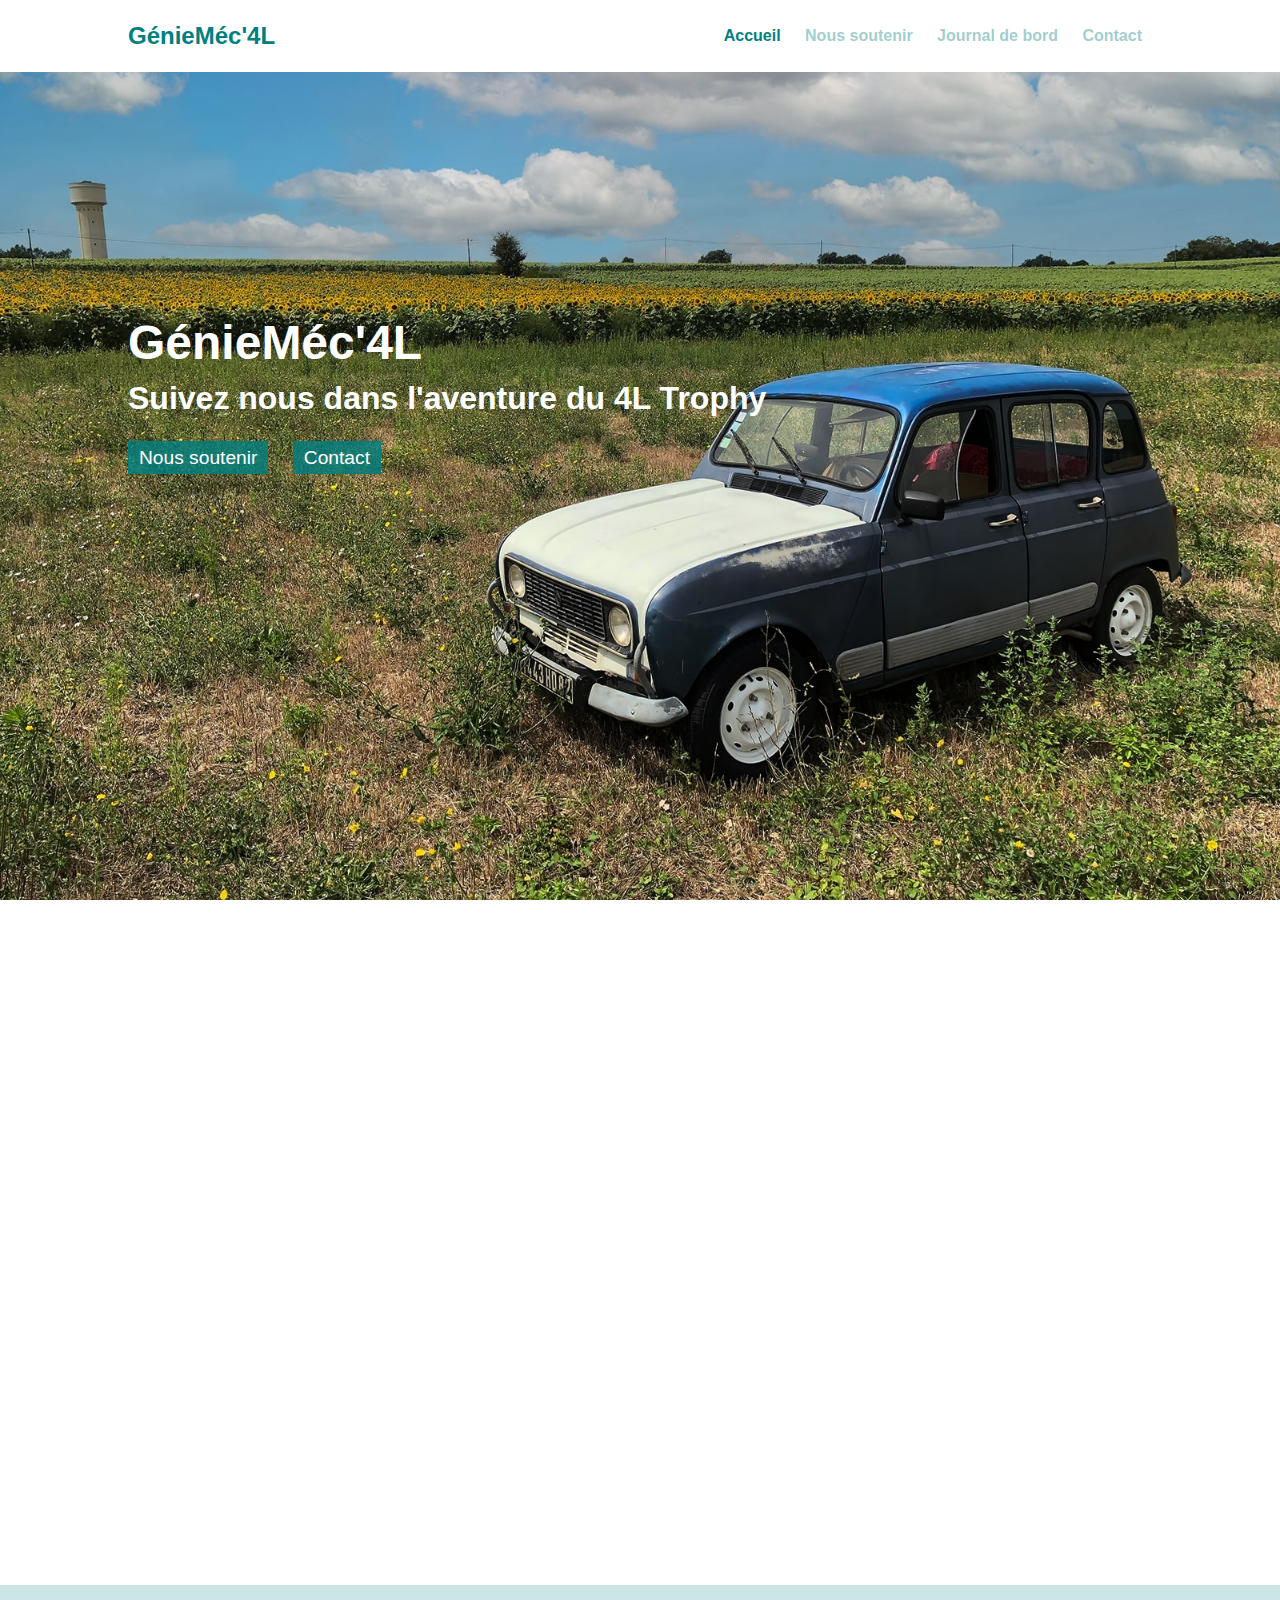
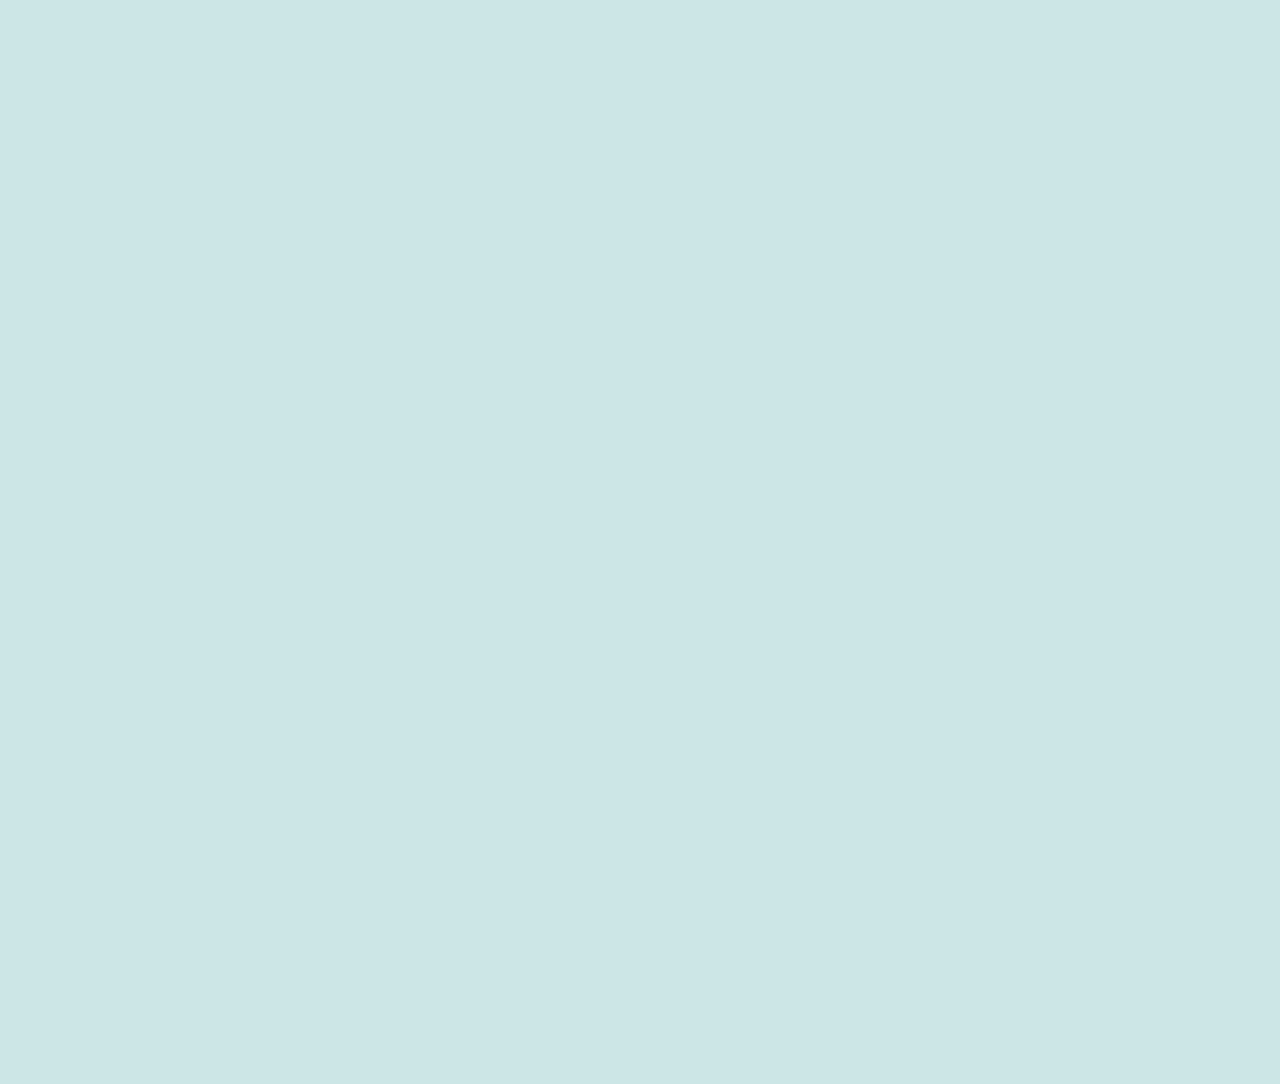
<file: index.html>
<!DOCTYPE html>

<html lang="fr">

<head>
    <!--meta-->
    <meta charset="UTF-8">
    <meta http-equiv="X-UA-Compatible" content="IE=edge">
    <meta name="viewport" content="width=device-width, initial-scale=1.0">
    <meta name="description" 
    content="GénieMéc'4L est une association caritative crée le 18 mars 2020 dans le but de fournir du matériel scolaire, sportif ainsi que des denrées non périssables à des enfants démunis du Sud Marocain en participant à une ou plusieurs éditions du rallye-raid humanitaire 4L Trophy.">

    <!--title-->
    <title>GénieMéc'4L - Suivez nous dans l'aventure du 4L Trophy !</title>

    <!--link-->
    <link rel="stylesheet" href="app.css">
 
    <link rel="apple-touch-icon" sizes="180x180" href="img/favicon/apple-touch-icon.png">
    <link rel="icon" type="image/png" sizes="32x32" href="img/favicon/favicon-32x32.png">
    <link rel="icon" type="image/png" sizes="16x16" href="img/favicon/favicon-16x16.png">
    <link rel="manifest" href="img/favicon/site.webmanifest">
    <link rel="mask-icon" href="img/favicon/safari-pinned-tab.svg" color="#5bbad5">
    <meta name="msapplication-TileColor" content="#da532c">
    <meta name="theme-color" content="#ffffff">

    <!--OpenGraph-->
	<meta property="og:locale" content="fr_FR" />
	<meta property="og:title" content="Génie Méc'4L | Suivez nous dans l'aventure du 4L Trophy 2021 !" />
	<meta property="og:type" content="website" />
	<meta property="og:url" content="https://geniemec4l.fr/" />
	<meta property="og:image" content="https://geniemec4l.fr/img/icon.png" />
	<meta property="og:image:width" content="1200" />
	<meta property="og:image:height" content="600" />
	<meta property="og:site_name" content="GénieMéc'4L">
	<meta property="og:description"
		content="Bienvenue sur le site de l'association Génie Méc'4L ! Vous trouverez ici toutes les informations sur notre participation au 4L Trophy.">

	<!--Twitter cards-->
	<meta name="twitter:card" content="summary_large_image">
	<meta name="twitter:site" content="@geniemec4l">
    <meta name="twitter:creator" content="@geniemec4l">
    <meta name="twitter:description"  content="GénieMéc'4L est une association caritative crée le 18 mars 2020 dans le but de fournir du matériel scolaire, sportif ainsi que des denrées non périssables à des enfants démunis du Sud Marocain en participant à une ou plusieurs éditions du rallye-raid humanitaire 4L Trophy. " > 
    <meta name="twitter:image"  content="https://geniemec4l.fr/img/icon.png" > 

</head>

<body>
    <!-- noscript -->
    <noscript class="noscript">JavaScript est désactivé sur votre navigateur. Activer le dans les paramètres.</noscript>
    
    <header class="topbar" id="navbar">
        <span class="topbar-span">
            <a href="index.html" class="topbar-logo">GénieMéc'4L</a>
            <div class="topbar-btn">
                <div class="topbar-btn_toogle"></div>
            </div>
            <nav class="topbar-nav" id="navbar-nav">
                <a href="index.html" class="active">Accueil</a>
                <a href="nous-soutenir.html">Nous soutenir</a>
                <a href="journal-de-bord.html">Journal de bord</a>
                <a href="contact.html">Contact</a>
        </span>
        </nav>
    </header>

    <div class="homescreen">
        <div class="homescreen-text">
            <h1 class="reveal-1">GénieMéc'4L</h1>
            <span class="reveal-2">Suivez nous dans l'aventure du 4L Trophy</span>
            <div class="homescreen-text_buttons reveal-3">
                <a href="nous-soutenir.html">Nous soutenir</a>
                <a href="contact.html">Contact</a>
            </div>
        </div>
    </div>
    <div class="association-container">
        <div class="bloc">
            <h1 class="reveal-1">L'association</h1>
            <h2 class="reveal-2">Présentation</h2>
            <p class="reveal-3">Génie Méc'4L est une association caritative crée le 18 mars 2020 dans le but de fournir du matériel scolaire, sportif ainsi que des denrées non périssables à des enfants démunis du Sud Marocain en participant à une ou plusieurs éditions du rallye-raid humanitaire 4L Trophy. </p>
            <h2 class="reveal-2">Actualité</h2>
            <div class="news reveal-3">
                <img class="news_home-img" src="img/controle.jpg" alt="Photo de la 4L">
                <div class="news-home">
                    <h2>Contrôle technique en poche</h2>
                    <span>14.08.2021</span>
                    <p>C'est bon ! La 4L a passé le contrôle technique et peut désormais rouler sur la route.</p>
                    <a href="journal-de-bord.html">Voir toutes nos avancées</a>
                </div>
            </div>
        </div>
    </div>
    <div class="main">
        <div class="bloc">
            <h1 class="reveal-1">Le 4L Trophy </h1>
            
            <h2 class="reveal-2">Présentation du rally</h2>
            <p class="reveal-3">Le 4L Trophy est un raid automobile humanitaire reliant la France et le Maroc dans le but d'aider les plus démunis. Créé par Jean-Jacques Rey en 1997, il est organisé par l'entreprise Desertours en partenariat avec l'École supérieure de commerce de Rennes. </p>
            <p class="reveal-3">Le raid est organisé annuellement et fait participer près de 3000 étudiants de 18 à 28 ans. Les participants disputent une course d'orientation d'environ 6 000 km réalisée exclusivement en Renault 4L, traversant la France, l’Espagne et le Maroc. Le départ a lieu à Biarritz, puis les équipages traversent librement l'Espagne jusqu'à Algésiras et prennent le ferry pour le Maroc, où les épreuves du raid commencent. Le parcours présente plusieurs étapes dont certaines autour des dunes de Merzouga et dans l'Atlas, pour mener jusqu'à Marrakech. Les participants roulent la journée, en se guidant avec un roadbook et une boussole et se rassemblent le soir dans un bivouac prévu par l'organisation. </p>
            <p class="reveal-3">L'objectif est d'atteindre Marrakech pour remettre des fournitures scolaires et sportives ainsi que des denrées non périssables aux enfants les plus démunis du Maroc. Une fois sur place, celles-ci seront redistribuées par les équipes de l’association <a href="https://enfantsdudesert.org/4l-trophy/" target="_blank" rel="noopener noreferrer">Enfants du Désert</a>.</p>

            <h2 class="reveal-3">Une aventure humainitaire</h2>
            <span class="imgflot">
                <img class="reveal-3" src="img/aventure-humanitaire.jpg" alt="Collecte des donnations">
                <p class="reveal-2">Au delà de la compétition, cet événement est avant tout une aventure humaine, sportive et solidaire pour les étudiants. Depuis toujours, le Raid 4L Trophy intègre une démarche solidaire et éco-citoyenne qui font de ses actions une partie intégrante de l’aventure, notamment par la collaboration avec l’association Enfant du Désert pour laquelle les étudiants collectent des fournitures scolaires afin d’aider les enfants marocains dans leur scolarisation. Ce projet a déjà aidé plus de 260 000 enfants et a permis la création de 25 salles de classe et de 2 blocs sanitaire.</p>
                <p class="reveal-2">Cette action soutient aussi la Croix Rouge Française :
                Chaque équipage est en effet tenu d’acheminer 10 kg de denrées alimentaires (non périssables) jusqu’au Village Départ. En 2018, 14 tonnes de nourriture ont été collectées, soit plus de 20 000 repas servis.</p>
                
            </span>
            <h2 class="trophy_desktop reveal-1">Le 4L Trophy 2022</h2>
            <p class="reveal-2">Le 4L Trophy 2022 est la 25ème édition du rally. Elle se déroulera sur 10 jours, du 17 au 27 février 2022.</p>
            <p class="reveal-2">Programme : <br>
            <br>
            16 & 17 février : village départ à Biarritz et vérifications téchniques et administratives, départ vers Algésiras (Espagne)<br>
            <br>    
            Du 18 au 20 février : Accueil à Algésiras puis traversée du Détroit de Gibraltar <br>
            <br>
            Du 21 au 25 février : 6 étapes dans le Grand Sud marocain <br>
            <br>
            25 février : Arrivée à Marrakech <br>
            <br>
            26 février : Journée de repos – Remise des Prix – Soirée de Clôture <br>
            <br>
            27 février : Passage bateau et retour libre en Europe
            </p>
        </div>
    </div>
    <script src="jquery.js"></script>
    <script src="app.js"></script>
</body>
</html>
</file>
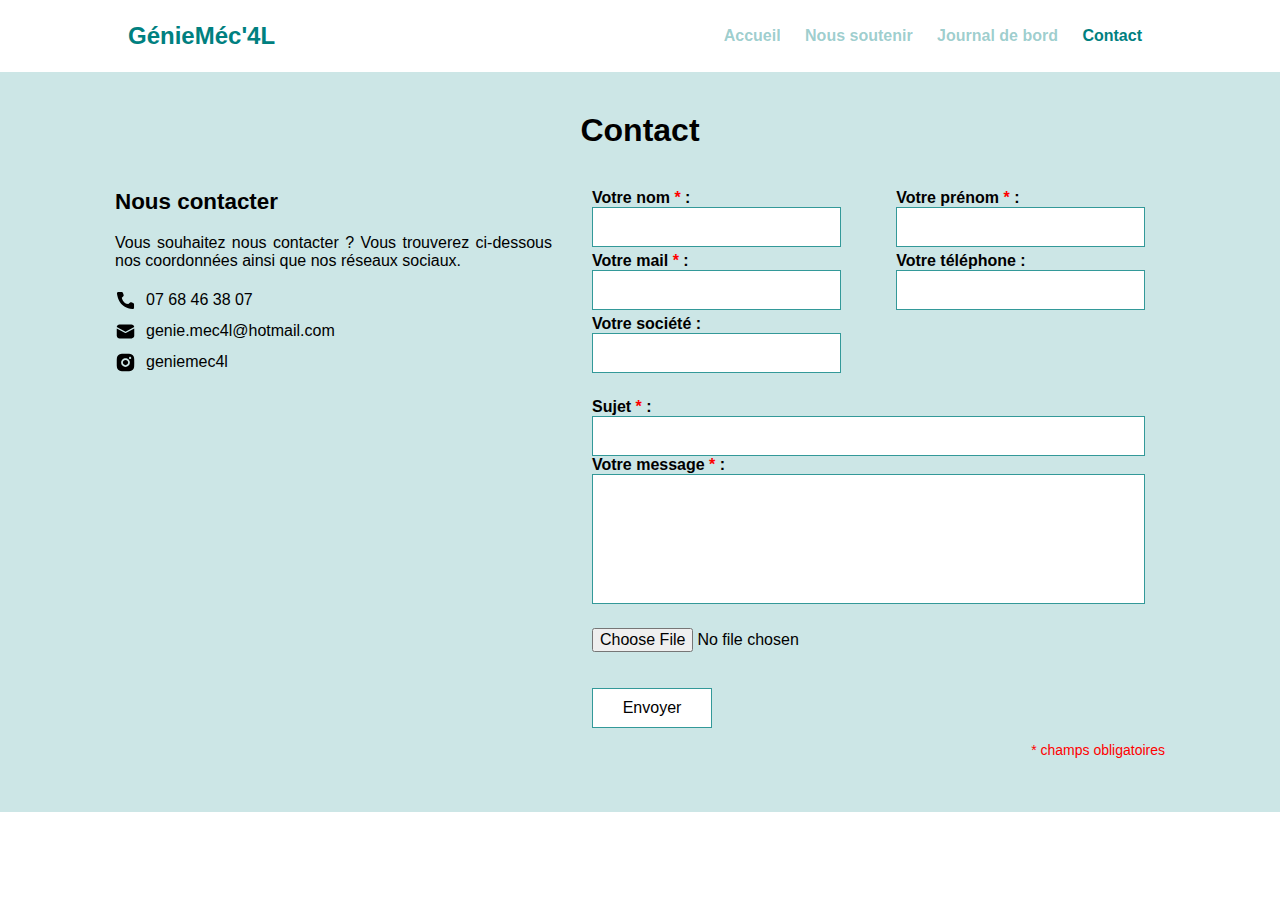
<file: contact.html>
<!DOCTYPE html>

<html lang="fr">

<head>
        <!--meta-->
        <meta charset="UTF-8">
        <meta http-equiv="X-UA-Compatible" content="IE=edge">
        <meta name="viewport" content="width=device-width, initial-scale=1.0">
        <meta property="description"
            content="C'est ici que vous pouvez trouver toutes les informations pour nous contacter.">
    
        <!--title-->
        <title>Contact - GénieMéc'4L</title>
    
        <!--link-->
        <link rel="stylesheet" href="app.css">

        <link rel="apple-touch-icon" sizes="180x180" href="img/favicon/apple-touch-icon.png">
        <link rel="icon" type="image/png" sizes="32x32" href="img/favicon/favicon-32x32.png">
        <link rel="icon" type="image/png" sizes="16x16" href="img/favicon/favicon-16x16.png">
        <link rel="manifest" href="img/favicon/site.webmanifest">
        <link rel="mask-icon" href="img/favicon/safari-pinned-tab.svg" color="#5bbad5">
        <meta name="msapplication-TileColor" content="#da532c">
        <meta name="theme-color" content="#ffffff">
        
</head>

<body>

    <header class="topbar">
        <span class="topbar-span">
            <a href="index.html" class="topbar-logo">GénieMéc'4L</a>
            <div class="topbar-btn">
                <div class="topbar-btn_toogle"></div>
            </div>
            <nav class="topbar-nav">
                <a href="index.html">Accueil</a>
                <a href="nous-soutenir.html">Nous soutenir</a>
                <a href="journal-de-bord.html">Journal de bord</a>
                <a href="contact.html" class="active">Contact</a>
        </span>
        </nav>
    </header>
    <div class="void"></div>
    <div class="main">
        <div class="bloc">
            <h1>Contact</h1>
            <span class="contact-container">
                <div class="contacts">
                    <h2>Nous contacter</h2>
                    <span>Vous souhaitez nous contacter ? Vous trouverez ci-dessous nos coordonnées ainsi que nos réseaux sociaux.</span>
                    <a href="tel:0768463807" class="contacts-phone">07 68 46 38 07</a>
                    <a href="mailto:geniemec4l@hotmail.com" class="contacts-email">genie.mec4l@hotmail.com</a>
                    <a href="https://instagram.com/geniemec4l/" target="_blank" class="contacts-instagram">geniemec4l</a>
                </div>
                <!-- form -->
                <div class="formcontainer">
                    <form class="form" name="contact" method="post" action="contact/success.html" autocomplete="on" data-netlify="true">
                        <div class="formcontent">
                            <label for="firstname">Votre nom <span>*</span> :<br>
                            <input type="text" name="nom" id="input" required>
                            </label>
                        </div>
                        <div class="formcontent">
                            <label for="name">Votre prénom <span>*</span> :<br>
                            <input type="text" name="prénom" id="input" required>
                            </label>
                        </div>
                        <div class="formcontent">
                            <label for="emailname">Votre mail <span>*</span> :<br>
                                <input type="email" name="email" id="input" required>
                            </label>
                        </div>
                        <div class="formcontent">
                            <label for="phonenumber">Votre téléphone :<br>
                                <input type="tel" name="tel" id="input">
                            </label>
                        </div>
                        <div class="formcontent">
                            <label for="societyname">Votre société :<br>
                                <input type="text" name="société" id="input">
                            </label>
                        </div>
                        <span class="formsubject-container">                        <div class="formsubject">
                            <label for="subjectcontent">Sujet <span>*</span> :<br>
                                <input type="text" name="sujet" id="subjectinput" required>
                            </label>
                        </div>
                        </span>
                        <div class="formmessage">
                            <label for="messagecontent">Votre message <span>*</span> :<br>
                                <textarea type="text" name="message" id="messageinput" rows="6" required></textarea>
                            </label>
                        </div>
                        <div class="file">
                            <label for="file">
                                <input type="file" name="pièce jointe" id="fileinput">
                            </label>
                        </div>
                        <div class="submit">
                            <input type="submit" value="Envoyer" class="send">
                        </div>
                    </form>
                    <p class="required">* champs obligatoires</p>
                </div>
            </span>
        </div>
    </div>
</body>
<script src="jquery.js"></script>
<script src="app.js"></script>
</html>
</file>
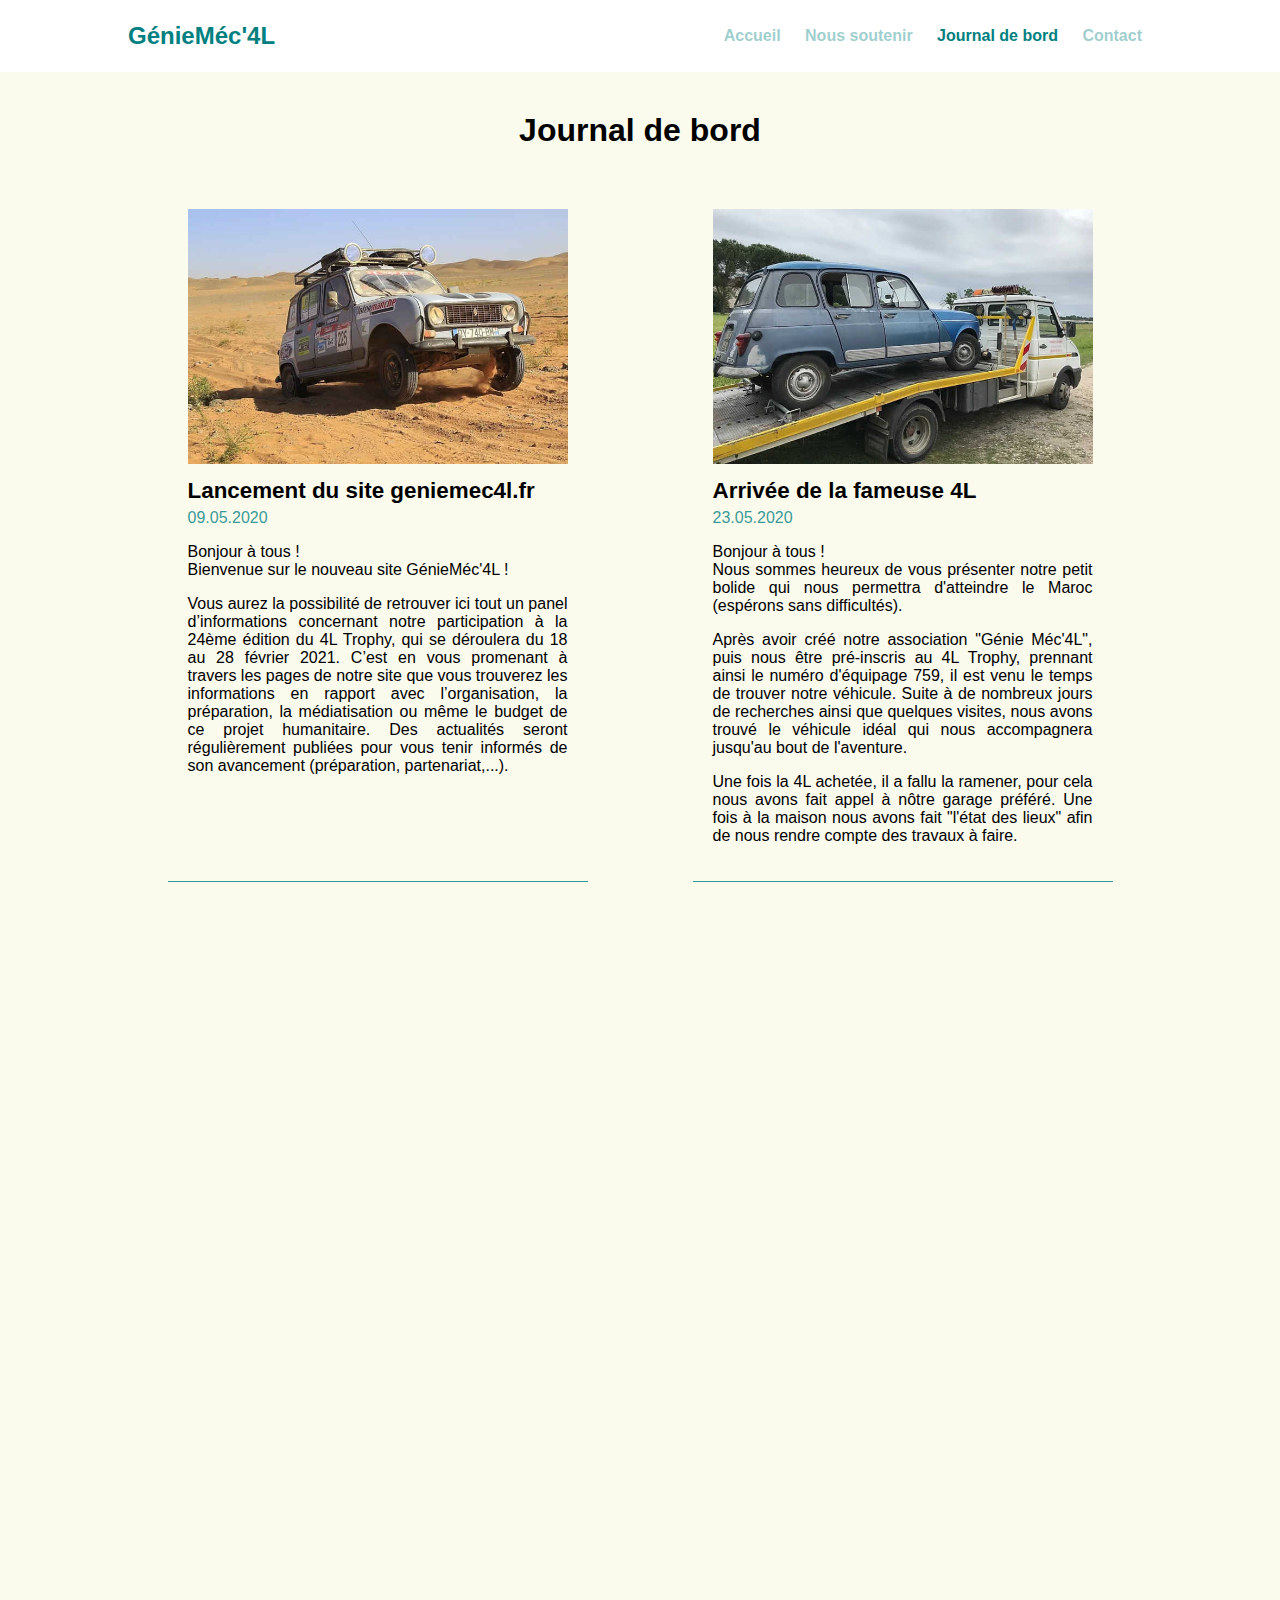
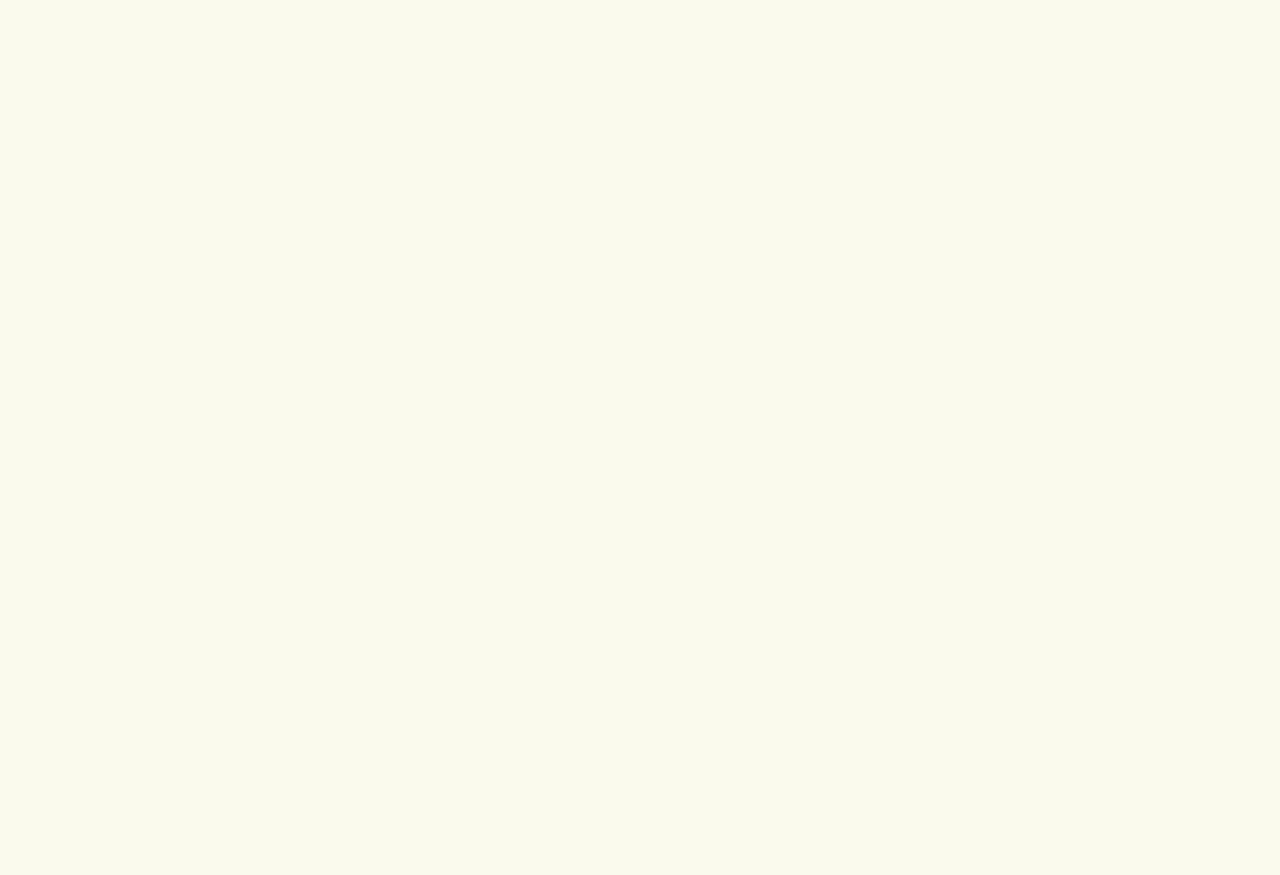
<file: journal-de-bord.html>
<!DOCTYPE html>

<html lang="fr">

<head>
    <!--meta-->
    <meta charset="UTF-8">
    <meta http-equiv="X-UA-Compatible" content="IE=edge">
    <meta name="viewport" content="width=device-width, initial-scale=1.0">
    <meta name="description"
        content="Suivez nos avancées dans notre projet : des actualités seront régulièrement publiées pour vous tenir informés (préparation, partenariat,...).">

    <!--title-->
    <title>Journal de bord - GénieMéc'4L</title>

    <!--link-->
    <link rel="stylesheet" href="app.css">

    <link rel="apple-touch-icon" sizes="180x180" href="img/favicon/apple-touch-icon.png">
    <link rel="icon" type="image/png" sizes="32x32" href="img/favicon/favicon-32x32.png">
    <link rel="icon" type="image/png" sizes="16x16" href="img/favicon/favicon-16x16.png">
    <link rel="manifest" href="img/favicon/site.webmanifest">
    <link rel="mask-icon" href="img/favicon/safari-pinned-tab.svg" color="#5bbad5">
    <meta name="msapplication-TileColor" content="#da532c">
    <meta name="theme-color" content="#ffffff">
    
</head>

<body>

    <header class="topbar">
        <span class="topbar-span">
            <a href="index.html" class="topbar-logo">GénieMéc'4L</a>
            <div class="topbar-btn">
                <div class="topbar-btn_toogle"></div>
            </div>
            <nav class="topbar-nav">
                <a href="index.html">Accueil</a>
                <a href="nous-soutenir.html">Nous soutenir</a>
                <a href="journal-de-bord.html" class="active">Journal de bord</a>
                <a href="contact.html">Contact</a>
        </span>
        </nav>
    </header>
    <div class="void"></div>
    <div class="main-beige">
        <div class="bloc">
            <h1 class="reveal-1">Journal de bord</h1>
            <span class="news-container">
                <div class="news reveal-2">
                    <img src="img/lancement.jpg" alt="">
                    <h2>Lancement du site geniemec4l.fr</h2>
                    <span>09.05.2020</span>
                    <p>Bonjour à tous ! <br> Bienvenue sur le nouveau site GénieMéc'4L ! </p>
                    <p>Vous aurez la possibilité de retrouver ici tout un panel d’informations concernant notre participation à la 24ème édition du 4L Trophy, qui se déroulera du 18 au 28 février 2021. C’est en vous promenant à travers les pages de notre site que vous trouverez les informations en rapport avec l’organisation, la préparation, la médiatisation ou même le budget de ce projet humanitaire. Des actualités seront régulièrement publiées pour vous tenir informés de son avancement (préparation, partenariat,...).</p>
                </div>
                <div class="news reveal-2">
                    <img src="img/arrivee-4l.jpg" alt="Photo de la 4L">
                    <h2>Arrivée de la fameuse 4L</h2>
                    <span>23.05.2020</span>
                    <p>Bonjour à tous ! <br>
                    Nous sommes heureux de vous présenter notre petit bolide qui nous permettra d'atteindre le Maroc (espérons sans difficultés).</p>
                    <p>Après avoir créé notre association "Génie Méc'4L", puis nous être pré-inscris au 4L Trophy, prennant ainsi le numéro d'équipage 759, il est venu le temps de trouver notre véhicule. Suite à de nombreux jours de recherches ainsi que quelques visites, nous avons trouvé le véhicule idéal qui nous accompagnera jusqu'au bout de l'aventure. </p>
                    <p>Une fois la 4L achetée, il a fallu la ramener, pour cela nous avons fait appel à nôtre garage préféré. Une fois à la maison nous avons fait "l'état des lieux" afin de nous rendre compte des travaux à faire.</p>
                </div>
                <div class="news reveal-2">
                    <img src="img/debut-travaux.jpg" alt="Photo du début des travaux sur la 4L">
                    <h2>Les travaux débutent</h2>
                    <span>08.05.2020</span>
                    <p>C'est parti ! <br>
                    Nous commençons la restauration de la 4l. Le joint d'arbre à came, les souflets de cardans et de direction sont à remplacer, nous avons donc commencé le démontage.</p>
                </div>
                <div class="news reveal-2">
                    <img src="img/ca-avance.jpg" alt="Photo de l'avancement des travaux sur la 4L">
                    <h2>Ça avance</h2>
                    <span>18.07.2020</span>
                    <p>Le démontage se poursuit, le radiateur, la colonne de direction, les cardans, la boite de vitesse ainsi que le démareur sont tombés.</p>
                </div>
                <div class="news reveal-2">
                    <img src="img/tambour.jpg" alt="Photo d'un tambour de la 4L">
                    <h2>Remplacement des garnitures de frein</h2>
                    <span>13.08.2020</span>
                    <p>Les garnitures de frein ont été remplacées.</p>
                </div>
                <div class="news reveal-2">
                    <img src="img/poste-soudure.jpg" alt="Photo du poste à soudure">
                    <h2>Soudure sur la 4L</h2>
                    <span>14.11.2020</span>
                    <p>Un poste à soudure a été loué afin de boucher un trou sur l'aile droite</p>
                </div>
                <div class="news reveal-2">
                    <img src="img/jantes.jpg" alt="Photo des jantes peintes de la 4L">
                    <h2>Peinture des jantes</h2>
                    <span>30.07.2021</span>
                    <p>Le relooking extérieur a aussi commencé, les jantes ont été sablées puis peintes.</p>
                </div>
                <div class="news reveal-2">
                    <img src="img/controle.jpg" alt="Photo de la 4L">
                    <h2>Contrôle technique en poche</h2>
                    <span>14.08.2021</span>
                    <p>C'est bon ! La 4L a passé le contrôle technique et peut désormais rouler sur la route.</p>
                </div>
            </div>
            </span>
        </div>
    </div>
</body>

<script src="jquery.js"></script>
<script src="app.js"></script>

</html>
</file>
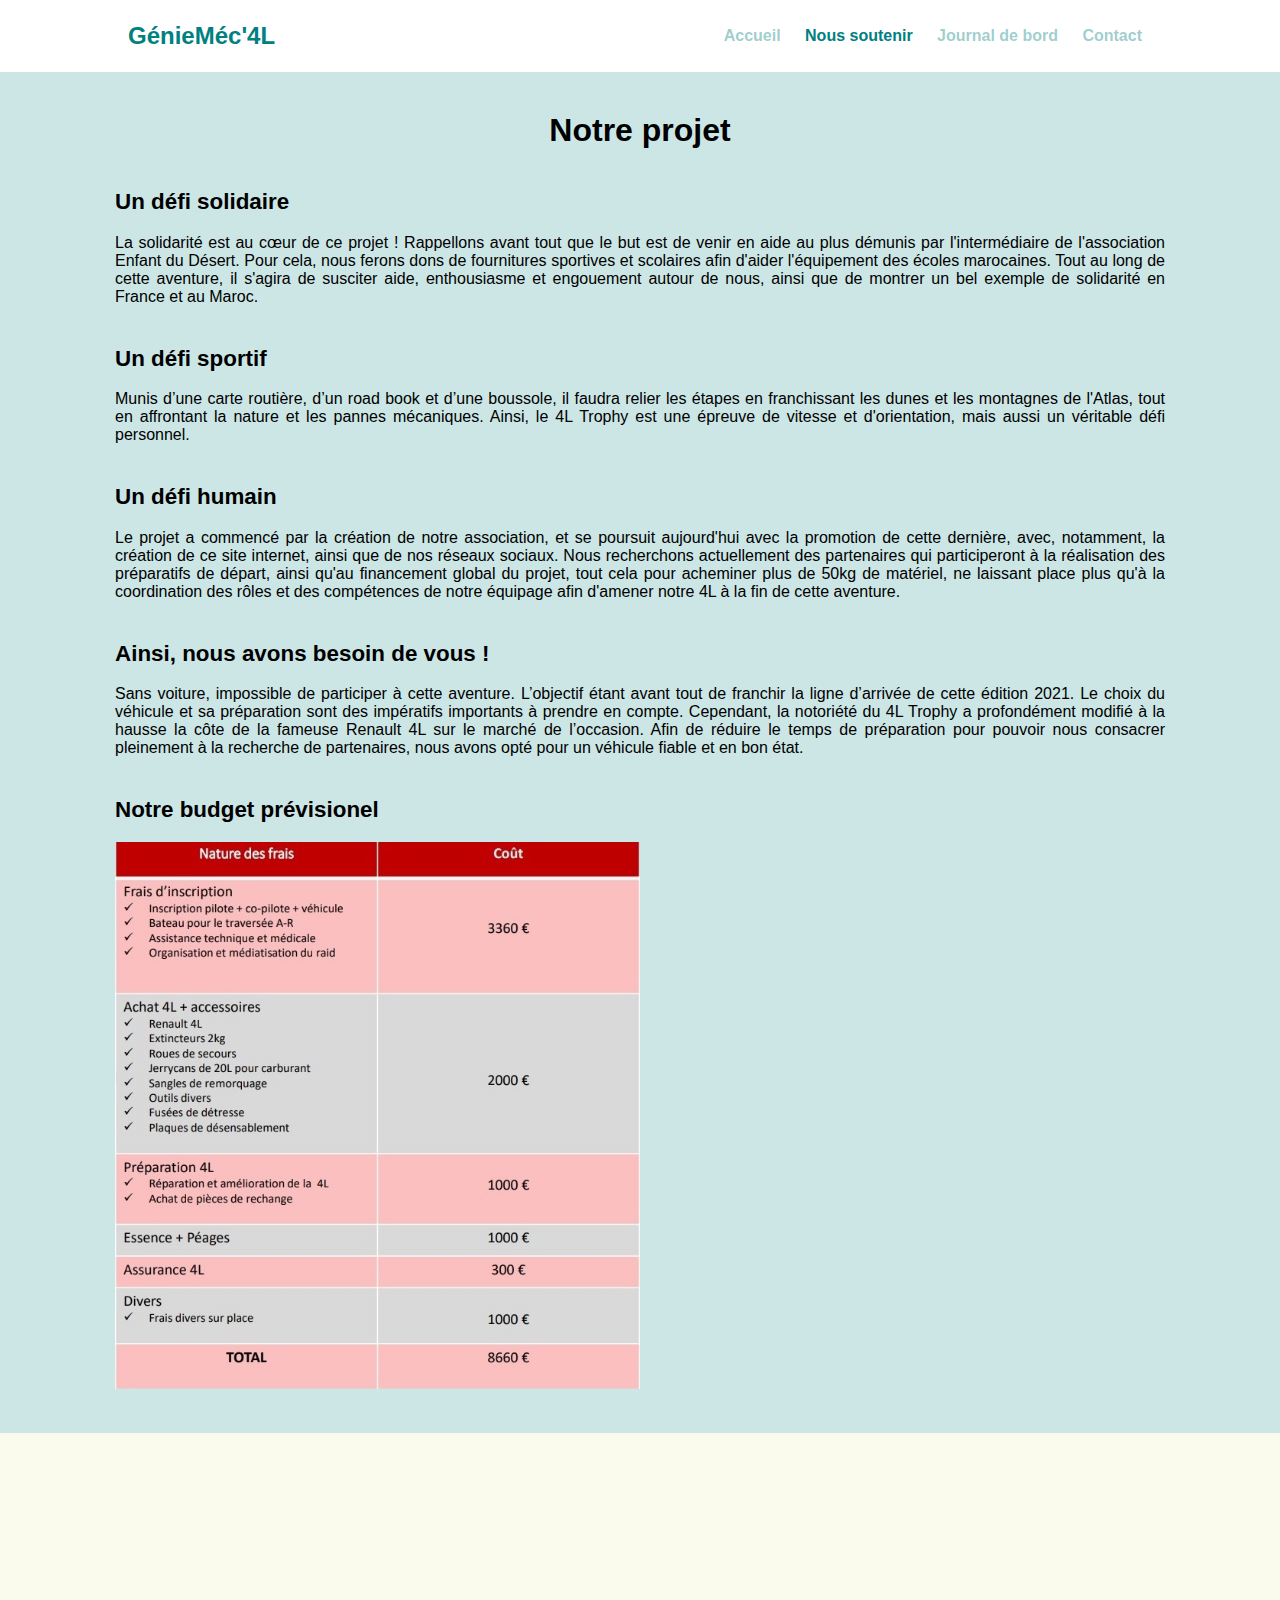
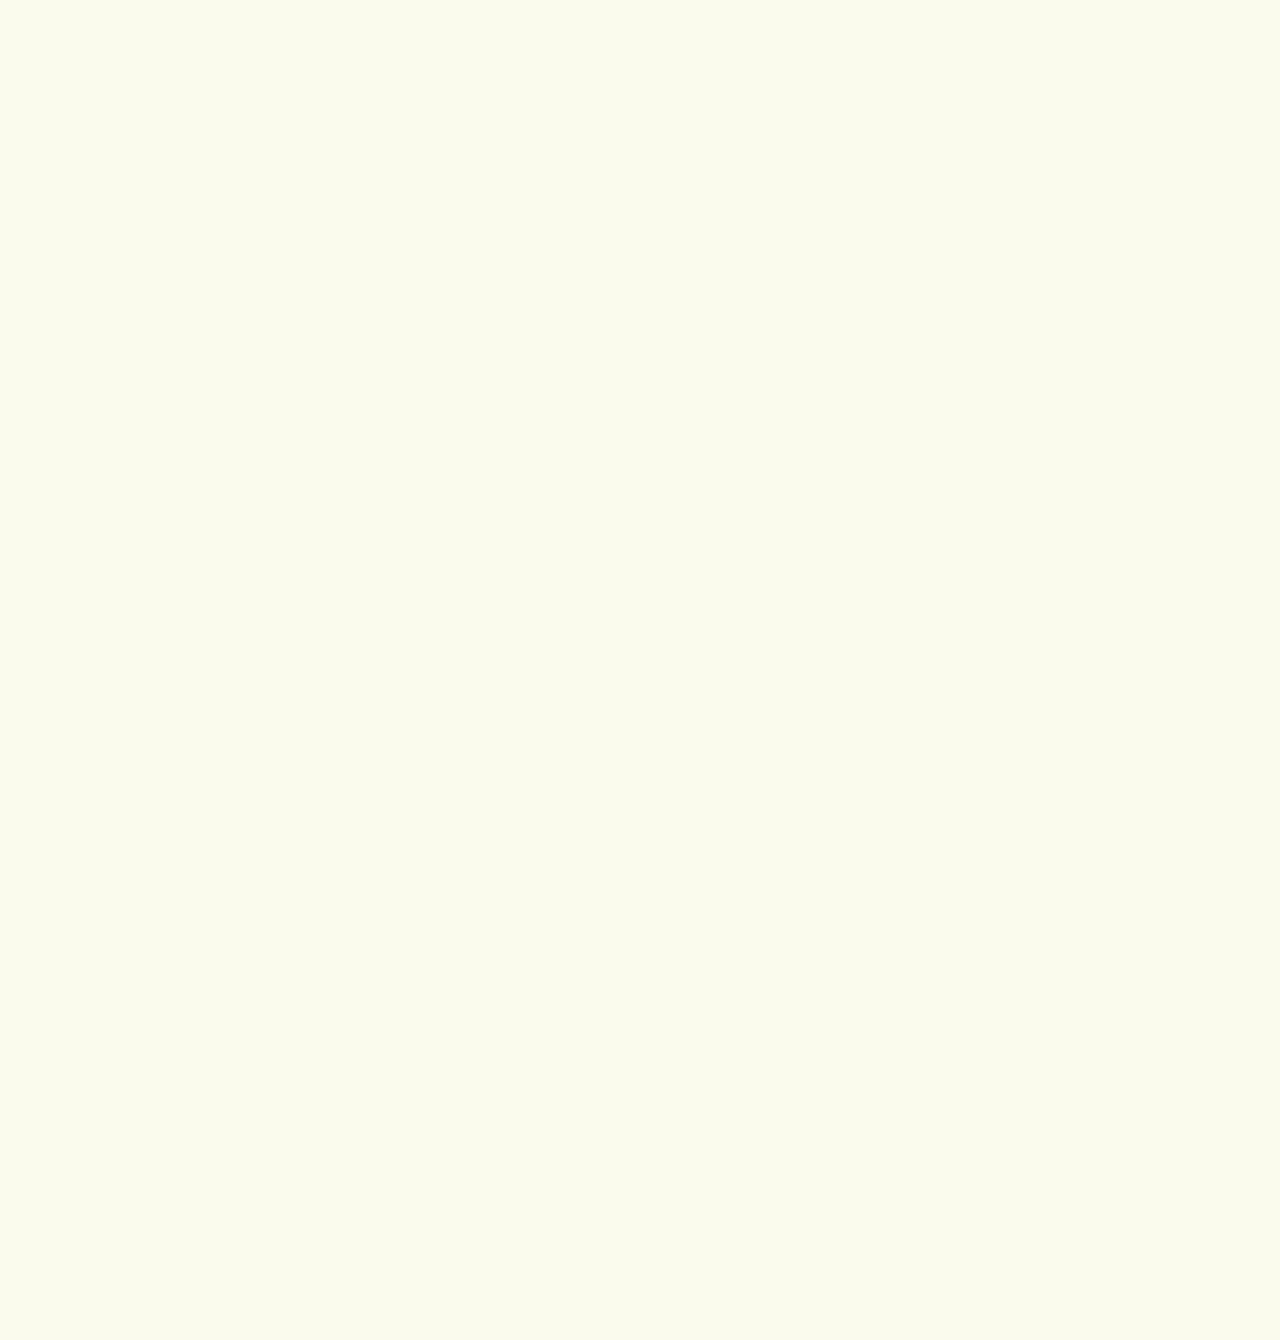
<file: nous-soutenir.html>
<!DOCTYPE html>

<html lang="fr">

<head>

    <!--meta-->
    <meta charset="UTF-8">
    <meta http-equiv="X-UA-Compatible" content="IE=edge">
    <meta name="viewport" content="width=device-width, initial-scale=1.0">
    <meta name="description"
        content="Toutes les informations pour nous soutenir dans notre projet et dans notre aventure sont trouvables ici.">

    <!--title-->
    <title>Nous soutenir - GénieMéc'4L</title>

    <!--link-->
    <link rel="stylesheet" href="app.css">

    <link rel="apple-touch-icon" sizes="180x180" href="img/favicon/apple-touch-icon.png">
    <link rel="icon" type="image/png" sizes="32x32" href="img/favicon/favicon-32x32.png">
    <link rel="icon" type="image/png" sizes="16x16" href="img/favicon/favicon-16x16.png">
    <link rel="manifest" href="img/favicon/site.webmanifest">
    <link rel="mask-icon" href="img/favicon/safari-pinned-tab.svg" color="#5bbad5">
    <meta name="msapplication-TileColor" content="#da532c">
    <meta name="theme-color" content="#ffffff">

</head>

<body>

    <header class="topbar">
        <span class="topbar-span">
            <a href="index.html" class="topbar-logo">GénieMéc'4L</a>
            <div class="topbar-btn">
                <div class="topbar-btn_toogle"></div>
            </div>
            <nav class="topbar-nav">
                <a href="index.html">Accueil</a>
                <a href="nous-soutenir.html" class="active">Nous soutenir</a>
                <a href="journal-de-bord.html">Journal de bord</a>
                <a href="contact.html">Contact</a>
        </span>
        </nav>
    </header>
    <div class="void"></div>
    <div class="main">
        <div class="bloc">
        <h1 class="reveal-1">Notre projet</h1>
        <h2 class="reveal-2">Un défi solidaire</h2>
        <p class="reveal-3">La solidarité est au cœur de ce projet ! Rappellons avant tout que le but est de venir en aide au plus démunis par l'intermédiaire de l'association Enfant du Désert. Pour cela, nous ferons dons de fournitures sportives et scolaires afin d'aider l'équipement des écoles marocaines.
        Tout au long de cette aventure, il s'agira de susciter aide, enthousiasme et engouement autour de nous, ainsi que de montrer un bel exemple de solidarité en France et au Maroc. </p>
        
        <h2 class="reveal-2">Un défi sportif</h2>
        <p class="reveal-3" >Munis d’une carte routière, d’un road book et d’une boussole, il faudra relier les étapes en franchissant les dunes et les montagnes de l'Atlas, tout en affrontant la nature et les pannes mécaniques. Ainsi, le 4L Trophy est une épreuve de vitesse et d'orientation, mais aussi un véritable défi personnel.</p>
    
        <h2 class="reveal-2">Un défi humain</h2>
        <p class="reveal-3">Le projet a commencé par la création de notre association, et se poursuit aujourd'hui avec la promotion de cette dernière, avec, notamment, la création de ce site internet, ainsi que de nos réseaux sociaux. Nous recherchons actuellement des partenaires qui participeront à la réalisation des préparatifs de départ, ainsi qu'au financement global du projet, tout cela pour acheminer plus de 50kg de matériel, ne laissant place plus qu'à la coordination des rôles et des compétences de notre équipage afin d'amener notre 4L à la fin de cette aventure. </p>
    
        <h2 class="reveal-2">Ainsi, nous avons besoin de vous !</h2>
        <p class="reveal-3" >Sans voiture, impossible de participer à cette aventure. L’objectif étant avant tout de franchir la ligne d’arrivée de cette édition 2021. Le choix du véhicule et sa préparation sont des impératifs importants à prendre en compte. Cependant, la notoriété du 4L Trophy a profondément modifié à la hausse la côte de la fameuse Renault 4L sur le marché de l’occasion. Afin de réduire le temps de préparation pour pouvoir nous consacrer pleinement à la recherche de partenaires, nous avons opté pour un véhicule fiable et en bon état. </p>

        <h2 class="reveal-2">Notre budget prévisionel</h2>
        <img class="nous-soutenir_img reveal-3" src="img/budget.jpg" alt="Tableau de notre budget prévisionel">
        </div>
    </div>
    <div class="main-beige">
        <div class="bloc">
        <h1 class="reveal-1">Nous soutenir</h1>
        <h2 class="reveal-2">Pourquoi nous soutenir ?</h2>
        <li class="reveal-3">Pour assurer la communication de votre entreprise auprès des personnes avec lesquelles nous seront en contact avant et pendant la course</li>
        <br>
        <li class="reveal-3">Pour assurer la visibilité de votre logo dans la région durant notre année de préparation puis au niveau national durant la semaine de course</li>
         <br>
        <li class="reveal-3">Pour donner de la visibilité à votre entreprise auprès des étudiants de l’université Paul Sabatier de Toulouse et d’Occitanie</li>
        <br>
        <li class="reveal-3">Pour assurer la visibilité de votre logo sur notre site internet et sur nos réseaux sociaux</li>
        
        <h2 class="reveal-2">Comment nous soutenir ?</h2>

        <h3 class="reveal-3">Le partenariat financier</h3>
        <p class="reveal-4">Cette action consiste en l’achat d’un encart publicitaire positionné sur la 4L. Les prix variant de 250€ à 800€ en fonction de l’emplacement choisi. Cet argent nous permettra de financer une partie de notre budget présenté en bas de la page.
        Mais le partenariat financier c’est gagnant-gagnant ! Aidez-nous financièrement, et, permettez à votre entreprise d’accentuer sa visibilité. Avec votre logo, vous serez visible dans plusieurs régions pendant 1 an minimum mais aussi en Espagne et au Maroc, tout au long du Raid. Un véhicule circulant en milieu urbain génère 7000 contacts visuels par jour. </p>
        

        <h3 class="reveal-3">Les apports en nature</h3>
        <p class="reveal-4">Notre projet nécessite beaucoup de matériel. Vous pourrez nous aider en nous fournissant des équipements : 
        <li class="reveal-4">Pièces mécaniques</li>
        <li class="reveal-4">Equipements obligatoires</li>
        <li class="reveal-4">Nourriture pour la Croix Rouge Française</li>
        <li class="reveal-4">Fournitures scolaires et sportives</li>
        <li class="reveal-4">...</li>
        </p>

        <h3 class="reveal-3">Les dons</h3>
        <p class="reveal-4">Le don est aussi un moyen simple de nous aider et de nous soutenir dans cette grande aventure que sera le 4L Trophy 2021 !</p>

        <h2 class="reveal-2">Les emplacements disponibles</h2>
        <p class="reveal-4">Voici les emplacements disponibles pour situer les sponsors sur la 4L, chacun ayant son propre prix comme indiqué. La page sera mis à jour régulièrement afin de retirer les emplacements qui ne seront plus disponibles. </p>
        <span class="emplacements-img reveal-4">
            <img src="img/emplacements.jpg" alt="Illustration des emplacements disponibles">
            <img class="prices" src="img/prix-emplacements.jpg" alt="Les prix desemplacements">
        </span>

        <h2 class="reveal-2">Obtenir le dossier sponsoring</h2>
        <a class="dossier-sponsoring reveal-3" href="dossier-sponsoring.pdf" target="_blank" rel="noopener noreferrer">Dossier sponsoring</a>
        
    </div>
    </div>

</body>
    <script src="jquery.js"></script>
    <script src="app.js"></script>
</html>
</file>
<file: app.css>
/*common*/

*, *::before, *::after {
    box-sizing: border-box;
}

body {
    margin: 0;
    font-family: -apple-system, BlinkMacSystemFont, 'Segoe UI', Roboto, Oxygen, Ubuntu, Cantarell, 'Open Sans', 'Helvetica Neue', sans-serif;
}

a {
    text-decoration: none;
    color: unset;
    font-size: 1em;
    color: rgb(0, 128, 128);
}

a:hover {
    color: rgba(0, 128, 128, .6);
}

.topbar {
    position: fixed;
    width: 100%;
    background: #ffffff;
    align-items: center;
    z-index: 2;
    display: block;
    transition: top .3s ease-in-out;
}
.topbar-span {
    width: 80%;
    max-width: 1050px;
    margin: 0 auto;
    display: flex;
}

.topbar-logo {
    width: 100%;
    font-size: 24px;
    vertical-align: middle;
    font-weight: bold;
    line-height: 3;
    z-index: 2;
    background: #ffffff;
}

.topbar-btn {
    position: relative;
    display: flex;
    justify-content: center;
    align-items: center;
    width: 60px;
    cursor: pointer;
    transition: all .5s ease-in-out ;
    
}

.topbar-btn_toogle {
    width: 30px;
    height: 3px;
    background: #000000;
    
    box-shadow: 0 2px 5px rgba(255,101,47,.2);
    transition: all .5s ease-in-out;
    z-index: 2;
}

.topbar-btn_toogle::before,
.topbar-btn_toogle::after {
    content: '';
    position: absolute;
    width: 30px;
    height: 3px;
    background: #000;
    
    box-shadow: 0 2px 5px rgba(255,101,47,.2);
    transition: all .5s ease-in-out;
    
}

.topbar-btn_toogle::before {
    transform: translateY(-10px);
}

.topbar-btn_toogle::after {
    transform: translateY(10px);
}

.topbar-nav {
    text-align: center;
    background-color: unset;
    position: absolute;
    top: -170px;
    width: 80%;
    background: #fff;
    transition: top .8s cubic-bezier(0.5, 0, 0, 1);
    z-index: 1;
}

.topbar-nav.is-open {
    top: 80px;
}

.topbar-nav a {
    width: 80%;
    display: block;
    padding: 10px 0;
    border-bottom: 1px solid rgba(0,0,0,.05);
    margin: 0 auto;
    font-weight: bold;
    color: rgba(0, 128, 128, .6);
}

.topbar-nav a:hover {
    background: rgba(0, 128, 128, .05);
    color: rgba(0, 128, 128, .8);
    transition: all .3s ease-in-out;
}

@media only screen and (min-width: 900px) {
    .topbar-span {
        justify-content: space-between;
        align-items: center;
    }
    .topbar-logo {
        width: unset;
    }
    .topbar-btn {
        display: none;
    }

    .topbar-nav {
        transform: translateY(0);
        position: unset;
        text-align: unset;
        width: unset;
    }

    .topbar-nav a {
        display: unset;
        margin: unset;
        border-bottom: unset;
        padding: 0 10px;
        color: rgba(0, 128, 128, .4);
    }

    a.active {
        color: rgba(0, 128, 128, 1);
    }

}

h1 {
    margin: 0;
    font-size: 2em;
    text-align: center;
}

h2 {
    font-size: 1.4em;
    margin-top: 40px;
}

p {
    font-size: 1em;
}

/*accueil.html*/

.homescreen {
    height: 100vh;
    width: 100%;
    background: url(img/homescreen-1600.jpg) center center no-repeat;
    background-size: cover;
}

.homescreen-text {
    padding-top: 35vh;
    padding-left: 10%;
    padding-right: 10%;
}

.homescreen-text h1 {
    margin-bottom: 10px;
    font-size: 3em;
    text-align: unset;
    color: #fff;
}

.homescreen-text span {
    font-size: 2em;
    font-weight: 600;
    color: #fff;
}

.homescreen-text_buttons {
    margin-top: 30px;
}

.homescreen-text_buttons a, .dossier-sponsoring {
    font-weight: lighter;
    font-size: 1.2em;
    margin-right: 20px;
    padding: 5px 10px;
    border: 1px solid rgba(0, 128, 128, .8);
    color: #fff;
    background: rgba(0, 128, 128, .8);
}

.homescreen-text_buttons a:hover, .dossier-sponsoring:hover {
    background: rgba(0, 128, 128, .4);
    transition:  all .3s ease-in-out;
}

.main, .association-container, .main-beige {
    margin: 0 auto;
    padding: 40px 5%;
    text-align: justify;
    background: rgba(0, 128, 128, .2);
}

.association-container {
    background: #ffffff;
}

.main-beige {
    background: rgba(245, 245, 220, .5);
}

.association-container .bloc .news {
    width: 100%;
    display:  flex;
    flex-wrap: wrap;
    justify-content: space-around;
    border: unset;
    padding: 20px;
    margin: 0;
    margin-bottom: 20px;
    background: rgba(245, 245, 220, .5)
}

.association-container .bloc .news img {
    width: 40%;
}

.news-home {
    width: 50%;
}

@media only screen and (max-width: 730px) {

.association-container .bloc .news img,
.news-home {
    width: 100%;
}
    
}

.imgflot img{
    width: 100%;
}

@media only screen and (min-width: 750px) {

.imgflot img{
    float:right; 
    margin-left: 10px; 
    padding:5px; 
    width: 50%;
}

}

@media only screen and (min-width: 1050px) {

.bloc {
    width: 1050px;
    margin: 0 auto;
}

}

/*Nous Soutenir*/

.void {
    height: 72px;
}

li {
    margin-left: 20px;
}

img.nous-soutenir_img {
    width: 100%;
}

.emplacements-img img {
    width: 100%;
}

.dossier-sponsoring:hover {
    color: #fff;

}

@media only screen and (min-width: 500px) {

.emplacements-img {
    display: flex;
}
    

img.nous-soutenir_img {
    width: 50%;
}

.emplacements-img img {
    width: 50%;
}

.prices {
    height: 40%;
}

}

/*Actualités*/ 

.news {
    width: 100%;
    margin-top: 40px;
    padding-bottom: 20px;
    border-bottom: 1px solid rgba(0, 128, 128, .8);
}

.news span {
    color: rgba(0, 128, 128, .8);
}

.news h2 {
    text-align: left;
    margin-top: 10px;
    margin-bottom: 5px;
}

.news img {
    width: 100%;
}

@media only screen and (min-width: 600px) {

.news-container {
    display: flex;
    flex-wrap: wrap;
    justify-content: space-around;
}

.news {
    width: 40%;
    padding: 20px;
}

}

/*Contact*/

.contact-container {
    display: flex;
    margin-top: 40px;
}

.contacts {
    margin-right: 20px;
}

.contacts h2 {
    margin-top: 0;
}

.contacts a {
    display: block;
    margin-top: 10px;
    color: #000 ;
}

.contacts .contacts-phone {
    margin-top: 20px;
}

.contacts a::before {
    content: '';
    display: inline-block;
    width: 21px;
    height: 21px;
    margin-right: 10px;
    vertical-align: middle;
    background: url(img/carbon_phone-filled.svg) center center / contain no-repeat;
}

.contacts .contacts-email::before {
    background-image: url(img/fluent_mail-24-filled.svg);
}

.contacts .contacts-instagram::before {
    background-image: url(img/ri_instagram-fill.svg);
}

.formcontainer {
    width: 100%;
}

.form {
    padding: 0 20px;
    display: flex;
    flex-wrap: wrap;
    flex-direction: row;
    justify-content: space-between;
}

.formcontent {
    width: 45%;
    margin-bottom: 5px;
}

.formsubject {
    width: 100%px;
    margin-top: 20px;
}

.formmessage {
    width: 100%;
}

label {
    font-size: 1em;
    height: 60px;
    color: #000000;
    font-weight: 600;
}

label span {
    color: red;
}

#input {
    width: 100%;
    height: 40px;
    border: rgba(0, 128, 128, .8) 1px solid;
    text-align: center;
    padding-left: 10px;
    padding-right: 10px;
    background: rgb(255, 255, 255);
}

input:focus {
    outline: none;
}

.formsubject-container {
    width: 100%;
}

#subjectinput {
    width: 100%;
    height: 40px;
    
    border: rgba(0, 128, 128, .8) 1px solid;
    padding-left: 10px;
    padding-right: 10px;
    background: rgb(255, 255, 255);

}

#messageinput {
    width: 100%;
    
    border: rgba(0, 128, 128, .8) 1px solid;
    padding: 10px;
    resize: none;
    background: rgb(255, 255, 255);

}

textarea:focus {
    outline: none;
}

.file {
    width: 100%;
    height: 80px;
    text-align: left;
}

#fileinput {
    font-size: 1em;
}

.send {
    width: 120px;
    height: 40px;
    padding: 0;
    font-size: 1em;
    background: rgb(255, 255, 255);
    border: 1px rgba(0, 128, 128, .8) solid;
    
}

.send:hover {
    background: unset;
}

.required {
    color: red;
    font-size: 14px;
    text-align: right;
}

input {
    font-size: 1em;
}

#fileinput {
    font-size: 1em;
    margin-top: 20px;

}

label textarea {
    font-size: 18px;
    line-height: 18px;
    font-family: -apple-system, BlinkMacSystemFont, 'Segoe UI', Roboto, Oxygen, Ubuntu, Cantarell, 'Open Sans', 'Helvetica Neue', sans-serif;
}

@media only screen and (max-width: 1050px) {

.contact-container {
        display: unset;
}

.formcontainer {
    margin-top: 40px;
}

.contacts h2 {
    margin-top: 40px;
}

.form {
    padding: 0;
}
}


[class*="reveal-"] {
    opacity: 0;
    transform: translateY(-10px);
}

.reveal-visible {
    opacity: 1;
    transform: translateY(0);
    transition: 1s cubic-bezier(.5, 0, 0, 1);
}

.reveal-2 {
    transition-delay: .1s;
}

.reveal-3 {
    transition-delay: .2s;
}

.reveal-4 {
    transition-delay: .3s;
}


/*404*/

.notfound {
    text-align: center;
    height: 100vh;
}
.notfound h1 {
    font-size: 6em;
    color: teal;
}

.notfound h2 {
    margin-bottom: 40px;
}

.notfound a {
    font-weight: lighter;
    font-size: 1.2em;
    padding: 5px 10px;
    border: 1px solid rgba(0, 128, 128, .8);
    color: #000;
}

.notfound a:hover {
    background: rgba(0, 128, 128, .4);
    transition:  all .3s ease-in-out;
}
</file>
